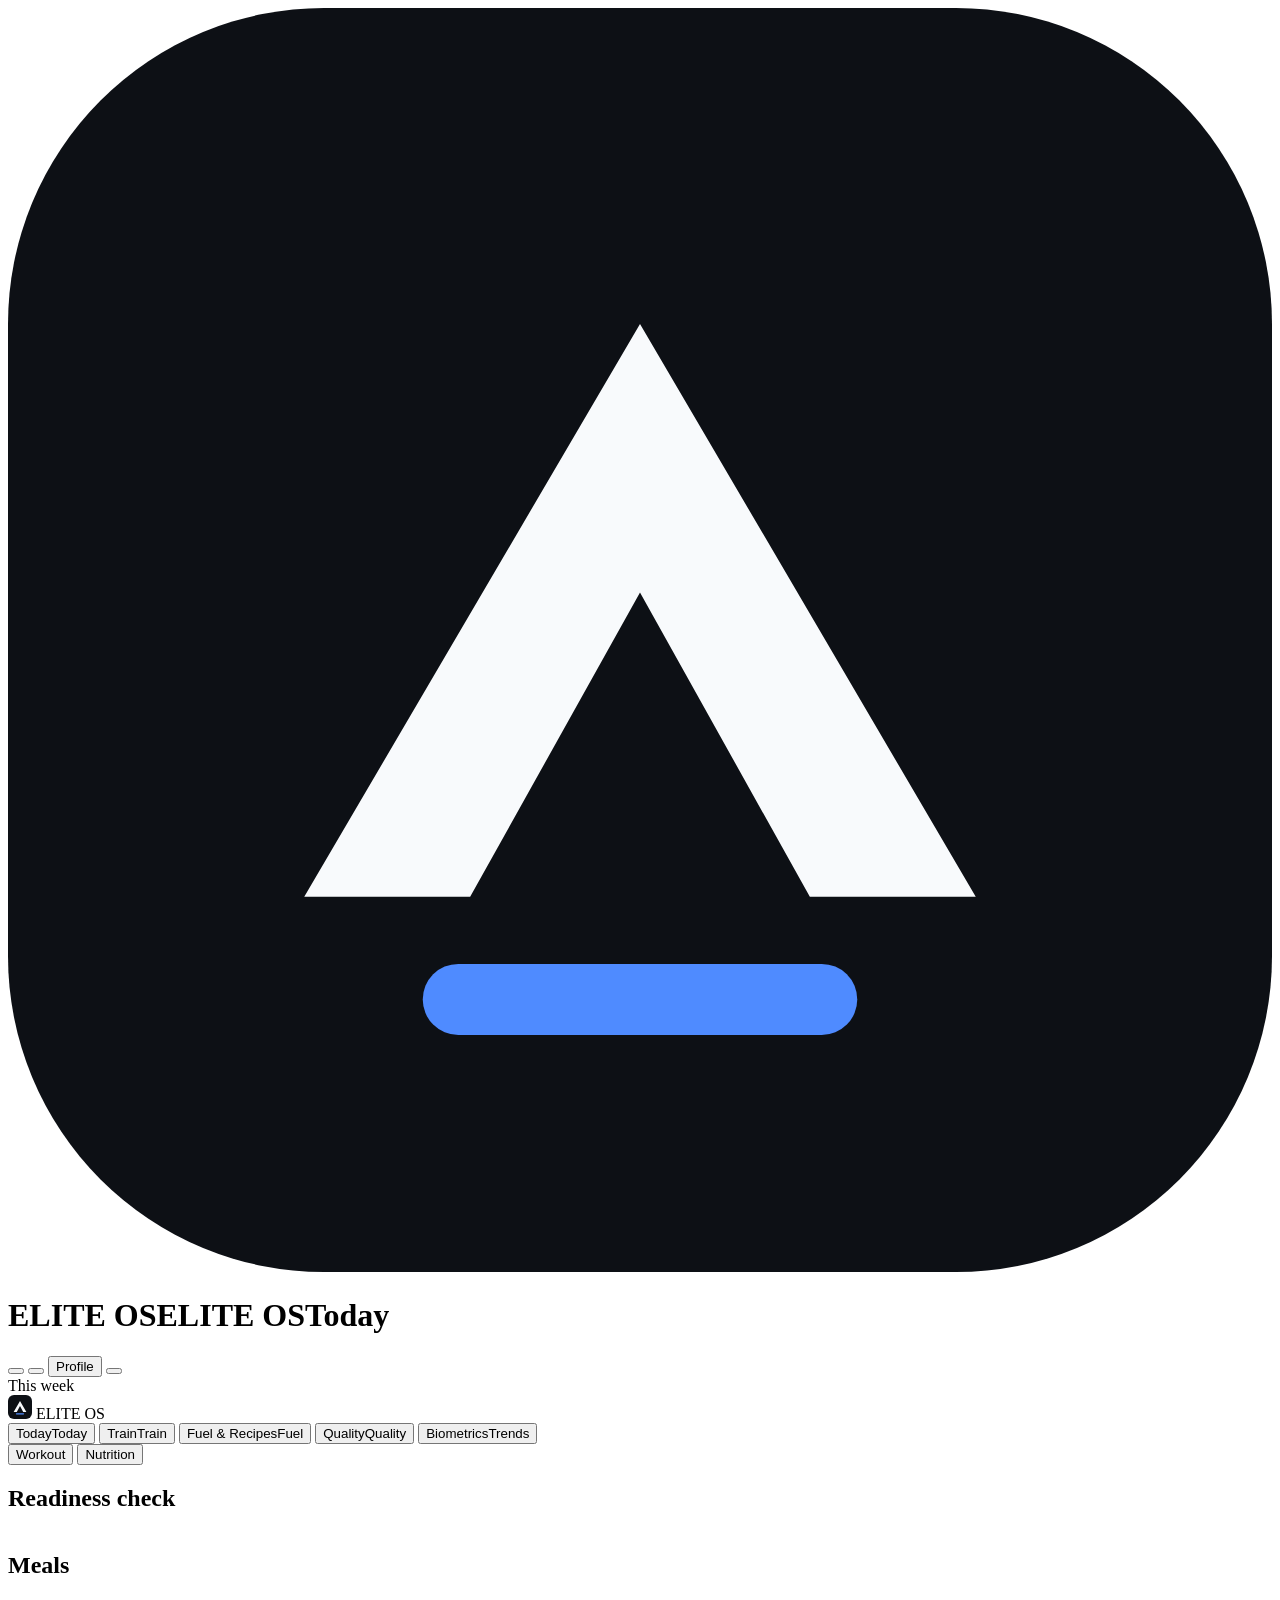
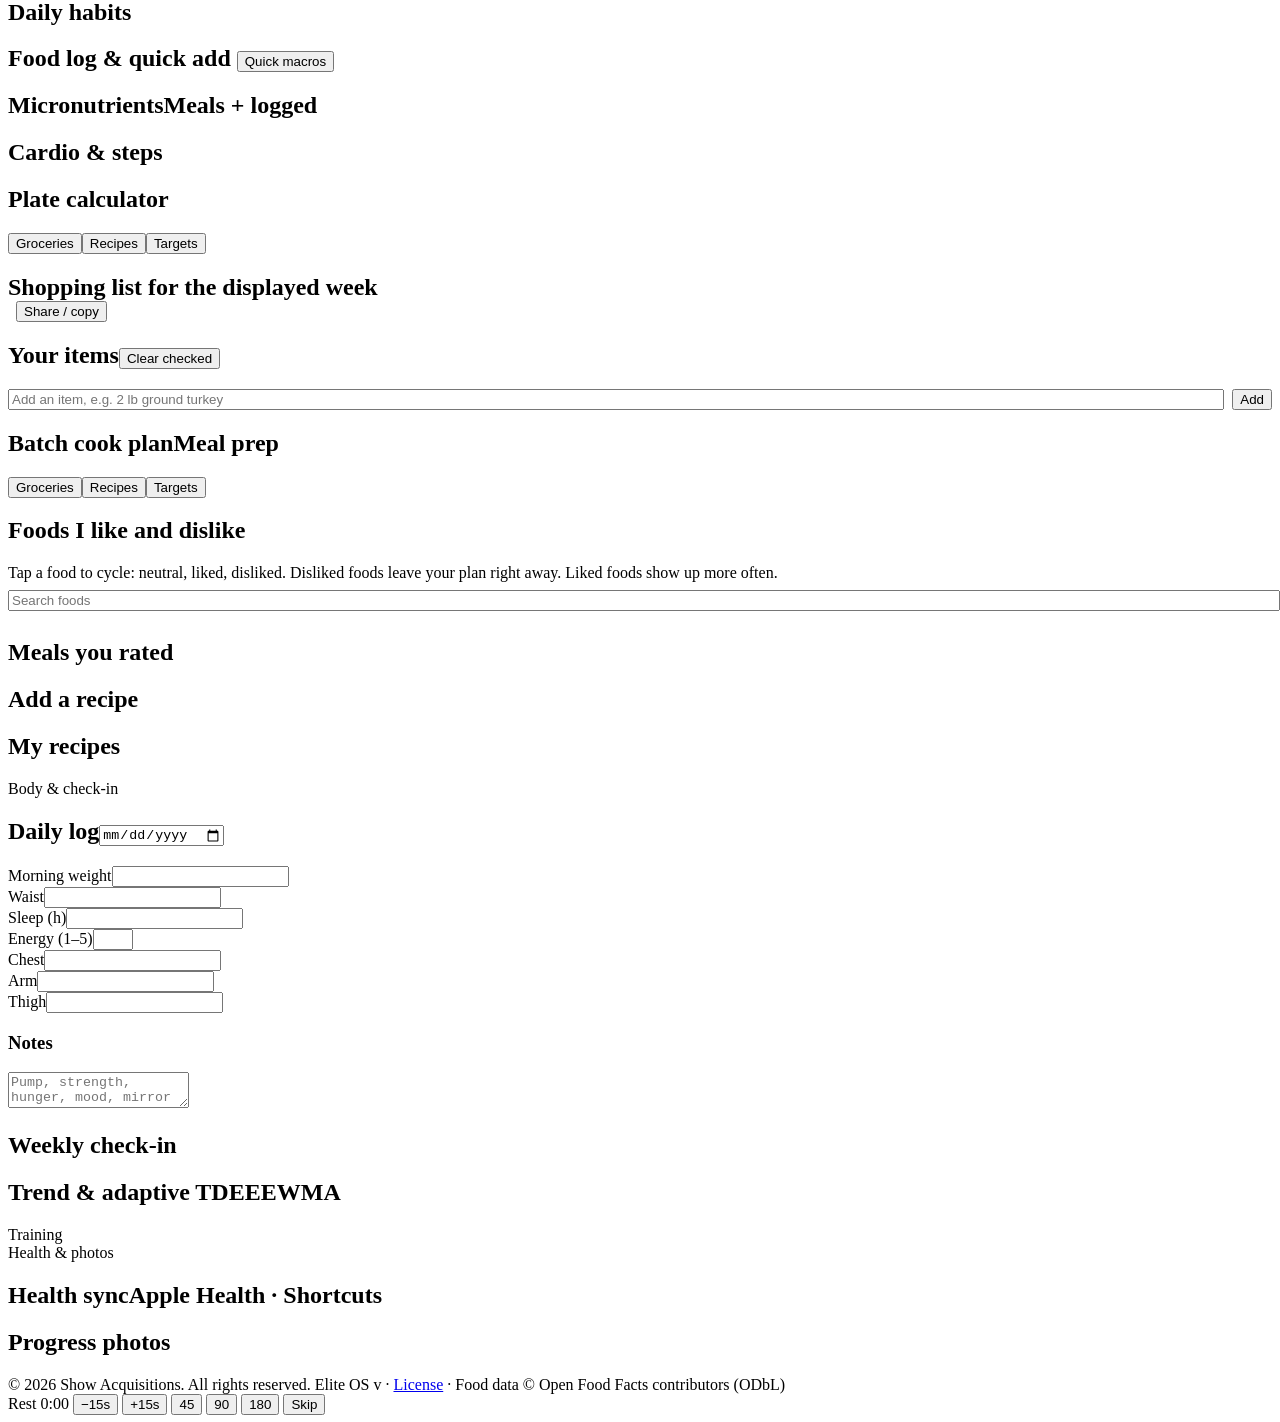
<file: src/template.html>
<!DOCTYPE html>
<!-- Elite OS · © 2026 Show Acquisitions. All rights reserved. Proprietary; see LICENSE. -->
<html lang="en">
<head>
<meta charset="UTF-8" />
<meta name="viewport" content="width=device-width, initial-scale=1, viewport-fit=cover" />
<meta name="theme-color" content="#050608" />
<link rel="manifest" href="manifest.webmanifest" />
<link rel="icon" href="icon.svg" type="image/svg+xml" />
<link rel="apple-touch-icon" href="apple-touch-icon.png" />
<link rel="preconnect" href="https://fonts.googleapis.com" />
<link rel="preconnect" href="https://fonts.gstatic.com" crossorigin />
<link rel="stylesheet" href="https://fonts.googleapis.com/css2?family=JetBrains+Mono:wght@500;700&family=Plus+Jakarta+Sans:wght@400..800&display=swap" />
<meta name="mobile-web-app-capable" content="yes" />
<meta name="apple-mobile-web-app-capable" content="yes" />
<meta name="apple-mobile-web-app-status-bar-style" content="black-translucent" />
<meta name="apple-mobile-web-app-title" content="Elite OS" />
<title>Elite OS — Training &amp; Nutrition</title>
<meta name="copyright" content="© 2026 Show Acquisitions. All rights reserved."/>
<meta name="author" content="Show Acquisitions"/>
<style>
/*__STYLES__*/
</style>
</head>
<body>
<header>
  <div>
    <div class="brand-row">
      <svg class="brand-mark" viewBox="0 0 32 32" aria-hidden="true"><rect width="32" height="32" rx="8" fill="#0d1015"/><path d="M7.5 22.5L16 8l8.5 14.5h-4.2L16 14.8l-4.3 7.7z" fill="#f8fafc"/><rect x="10.5" y="24.2" width="11" height="1.8" rx=".9" fill="#4f8bff"/></svg>
      <h1><span class="h1f">ELITE OS</span><span class="h1s">ELITE OS</span><span class="page-title" id="pageTitle">Today</span></h1>
    </div>
    <p class="sub" id="sub"></p>
  </div>
  <div class="hact">
    <button type="button" class="hxpill s-off" id="hxPill" aria-label="Health sync status"></button>
    <button type="button" id="btnMode" aria-label="Experience mode"></button>
    <button type="button" class="hprof" data-goto="profile" aria-label="Profile and settings"><span class="hpi" data-ico="user"></span><span class="hpl">Profile</span></button>
    <button type="button" class="hthm" id="btnTheme" aria-label="Switch theme" title="Switch theme"></button>
  </div>
</header>
<div id="updBar"></div>
<div id="installBox"></div>
<div class="overall"><span class="sub">This week</span><div class="bar"><div id="overallFill" style="width:0"></div></div><b id="overallTxt"></b></div>

<nav class="tabs" aria-label="Sections">
  <div class="side-brand" aria-hidden="true">
    <svg width="24" height="24" viewBox="0 0 32 32"><rect width="32" height="32" rx="8" fill="#0d1015"/><path d="M7.5 22.5L16 8l8.5 14.5h-4.2L16 14.8l-4.3 7.7z" fill="#f8fafc"/><rect x="10.5" y="24.2" width="11" height="1.8" rx=".9" fill="#4f8bff"/></svg>
    <span>ELITE OS</span>
  </div>
  <button class="tab active" data-tab="plan"><span class="ic" data-ico="home"></span><span class="full">Today</span><span class="short">Today</span></button>
  <button class="tab" data-tab="train"><span class="ic" data-ico="dumbbell"></span><span class="full">Train</span><span class="short">Train</span></button>
  <button class="tab" data-tab="food"><span class="ic" data-ico="utensils"></span><span class="full">Fuel &amp; Recipes</span><span class="short">Fuel</span></button>
  <button class="tab" data-tab="quality"><span class="ic" data-ico="scan"></span><span class="full">Quality</span><span class="short">Quality</span></button>
  <button class="tab" data-tab="progress"><span class="ic" data-ico="activity"></span><span class="full">Biometrics</span><span class="short">Trends</span></button>
  <button class="tab" data-tab="coach" id="tabCoach" hidden><span class="ic" data-ico="users"></span><span class="full">Clients</span><span class="short">Clients</span></button>
</nav>

<section id="pane-train" class="pane"></section>
<section id="pane-profile" class="pane"></section>
<section id="pane-overview" class="pane"></section>
<section id="pane-coach" class="pane"></section>
<section id="pane-quality" class="pane"></section>

<section id="pane-plan" class="pane active" data-seg="w">
  <div class="wknav" id="weekNav"></div>
  <div class="days" id="days"></div>
  <div id="cmdBox"></div>
  <div class="kpis" id="kpis"></div>
  <div id="peakNote"></div>
  <div id="coachBox"></div>
  <div class="seg planseg" role="tablist">
    <button class="on" data-pseg="w"><span data-ico="dumbbell"></span>Workout</button>
    <button data-pseg="m"><span data-ico="utensils"></span>Nutrition</button>
  </div>
  <div class="card" data-s="w"><h2><span><span data-ico="activity"></span>Readiness check</span><span class="badge" id="rdBadge"></span></h2><div id="readyBox"></div></div>
  <div class="grid2">
    <div class="card" data-s="w">
      <h2>
        <span id="wTitle"></span>
        <span style="display:flex;gap:8px;align-items:center">
          <span class="badge" id="wBadge"></span>
          <button class="btn pri" id="wStart" data-wm="open" hidden><span data-ico="play"></span>Start workout</button>
          <button class="btn" id="wEdit" data-goto="train" hidden><span data-ico="edit"></span>Edit plan</button>
        </span>
      </h2>
      <div id="wList"></div>
    </div>
    <div>
      <div class="card" data-s="m"><h2><span><span data-ico="utensils"></span>Meals</span><span class="badge" id="mBadge"></span></h2><div id="mList"></div></div>
      <div class="card" data-s="m"><h2><span><span data-ico="check"></span>Daily habits</span></h2><div id="hList"></div></div>
      <div class="card" data-s="m">
        <h2>
          <span><span data-ico="plus"></span>Food log &amp; quick add</span>
          <button type="button" class="btn" id="btnOpenQuick"><span data-ico="zap"></span>Quick macros</button>
        </h2>
        <div id="exBox" hidden></div>
        <div id="foodBox"></div>
      </div>
      <div class="card pro-only" data-s="m"><h2><span><span data-ico="spark"></span>Micronutrients</span><span class="badge">Meals + logged</span></h2><div id="microBox"></div></div>
      <div class="card" data-s="w"><h2><span><span data-ico="steps"></span>Cardio &amp; steps</span><span class="badge" id="cdBadge"></span></h2><div id="cardioBox"></div></div>
      <div class="card pro-only" data-s="w"><h2><span><span data-ico="disc"></span>Plate calculator</span></h2><div id="plateBox"></div></div>
    </div>
  </div>
</section>

<section id="pane-grocery" class="pane">
  <div class="seg foodseg"><button data-food="grocery"><span data-ico="cart"></span>Groceries</button><button data-food="kitchen"><span data-ico="book"></span>Recipes</button><button data-food="overview"><span data-ico="target"></span>Targets</button></div>
  <div class="card"><h2><span>Shopping list for the displayed week</span><span style="display:flex;gap:8px;align-items:center"><span class="badge" id="gBadge"></span><button class="btn" id="gShare">Share / copy</button></span></h2><div id="gList"></div></div>
  <div class="card"><h2><span>Your items</span><button class="btn" id="btnGcClear">Clear checked</button></h2><div style="display:flex;gap:8px;margin-top:4px"><input id="gcIn" placeholder="Add an item, e.g. 2 lb ground turkey" style="flex:1"/><button class="btn" id="btnGcAdd">Add</button></div><div id="gCustom"></div><div id="gRecipes"></div></div>
  <div class="card"><h2><span>Batch cook plan</span><span class="badge">Meal prep</span></h2><div id="prepList"></div></div>
</section>

<section id="pane-kitchen" class="pane">
  <div class="seg foodseg"><button data-food="grocery"><span data-ico="cart"></span>Groceries</button><button data-food="kitchen"><span data-ico="book"></span>Recipes</button><button data-food="overview"><span data-ico="target"></span>Targets</button></div>
  <div class="grid2">
    <div>
      <div class="card"><h2><span>Foods I like and dislike</span><span class="badge" id="kfBadge"></span></h2><div class="d">Tap a food to cycle: neutral, liked, disliked. Disliked foods leave your plan right away. Liked foods show up more often.</div><input id="kq" placeholder="Search foods" style="width:100%;margin:8px 0"/><div id="kFoods"></div></div>
      <div class="card"><h2><span>Meals you rated</span></h2><div id="kMeals"></div></div>
    </div>
    <div>
      <div class="card"><h2><span>Add a recipe</span></h2><div id="kForm"></div></div>
      <div class="card"><h2><span>My recipes</span></h2><div id="kRecipes"></div></div>
    </div>
  </div>
</section>

<section id="pane-progress" class="pane">
  <div id="bioBox"></div>
  <div class="pgsec"><span data-ico="ruler"></span> Body &amp; check-in</div>
  <div class="grid2">
    <div class="card"><h2><span>Daily log</span><input type="date" id="logDate"/></h2>
      <div class="log-grid">
        <div class="cg"><label id="lwl">Morning weight</label><input type="number" step="0.1" id="lw"/></div>
        <div class="cg"><label id="lwal">Waist</label><input type="number" step="0.1" id="lwa"/></div>
        <div class="cg"><label>Sleep (h)</label><input type="number" step="0.25" id="ls"/></div>
        <div class="cg"><label>Energy (1–5)</label><input type="number" min="1" max="5" id="le"/></div>
        <div class="cg"><label id="lchL">Chest</label><input type="number" step="0.1" id="lch"/></div>
        <div class="cg"><label id="larL">Arm</label><input type="number" step="0.1" id="lar"/></div>
        <div class="cg"><label id="lthL">Thigh</label><input type="number" step="0.1" id="lth"/></div>
      </div>
      <h3>Notes</h3><textarea id="ln" placeholder="Pump, strength, hunger, mood, mirror check…"></textarea>
    </div>
    <div class="card"><h2><span>Weekly check-in</span></h2><div id="checkin"></div></div>
    <div class="card"><h2><span>Trend &amp; adaptive TDEE</span><span class="badge" id="tdeeBadge">EWMA</span></h2><div id="trend"></div><div id="logWt"></div></div>
  </div>
  <div id="measBox"></div>
  <div class="pgsec"><span data-ico="dumbbell"></span> Training</div>
  <div id="wlogBox"></div>
  <div id="chartBox"></div>
  <div id="progExtra"></div>
  <div class="pgsec"><span data-ico="heart"></span> Health &amp; photos</div>
  <div class="card" id="hxCard"><h2><span>Health sync</span><span class="badge">Apple Health · Shortcuts</span></h2><div id="hxBox"></div></div>
  <div class="card"><h2><span>Progress photos</span></h2><div id="photoBox"></div></div>
</section>

<footer class="appfoot">© 2026 Show Acquisitions. All rights reserved. Elite OS v<span id="footVer"></span> · <a href="LICENSE" target="_blank" rel="noopener">License</a> · Food data © Open Food Facts contributors (ODbL)</footer>
<input type="file" id="fileIn" accept="application/json" hidden />
<input type="file" id="phFile" accept="image/*" multiple hidden />
<input type="file" id="hsFile" accept=".csv,.json,.txt,text/csv,application/json,text/plain" hidden />
<div id="cook" hidden></div>
<div id="wm" hidden role="dialog" aria-label="Workout mode"></div>
<div id="timer">
  <span class="tlab">Rest</span>
  <span class="clk" id="clk">0:00</span>
  <button class="btn" data-tadj="-15">−15s</button>
  <button class="btn" data-tadj="15">+15s</button>
  <button class="btn" data-t="45">45</button>
  <button class="btn" data-t="90">90</button>
  <button class="btn" data-t="180">180</button>
  <button class="btn pri" id="tStop">Skip</button>
  <div class="tbar" id="tBar"></div>
</div>

<script>
/*__ENGINE__*/
</script>
<script>
/*__UI__*/
</script>
</body>
</html>
</file>
